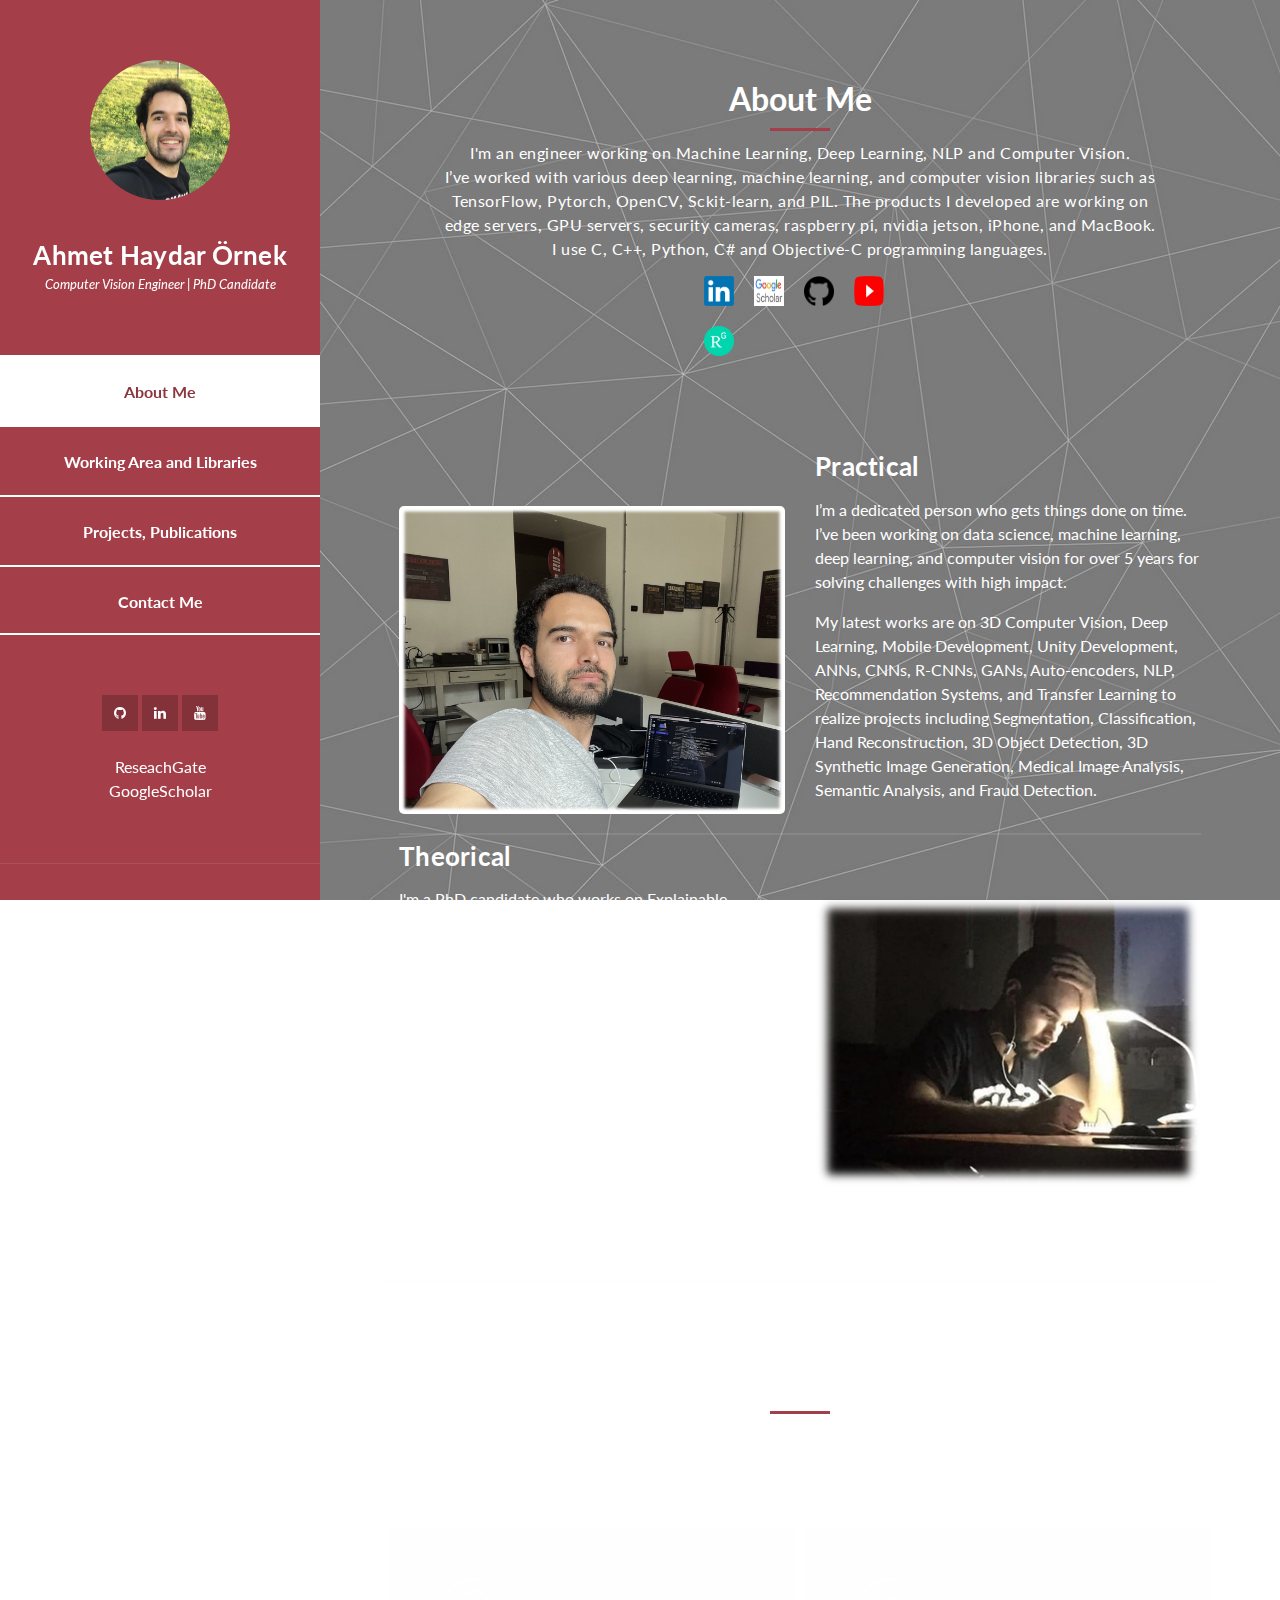
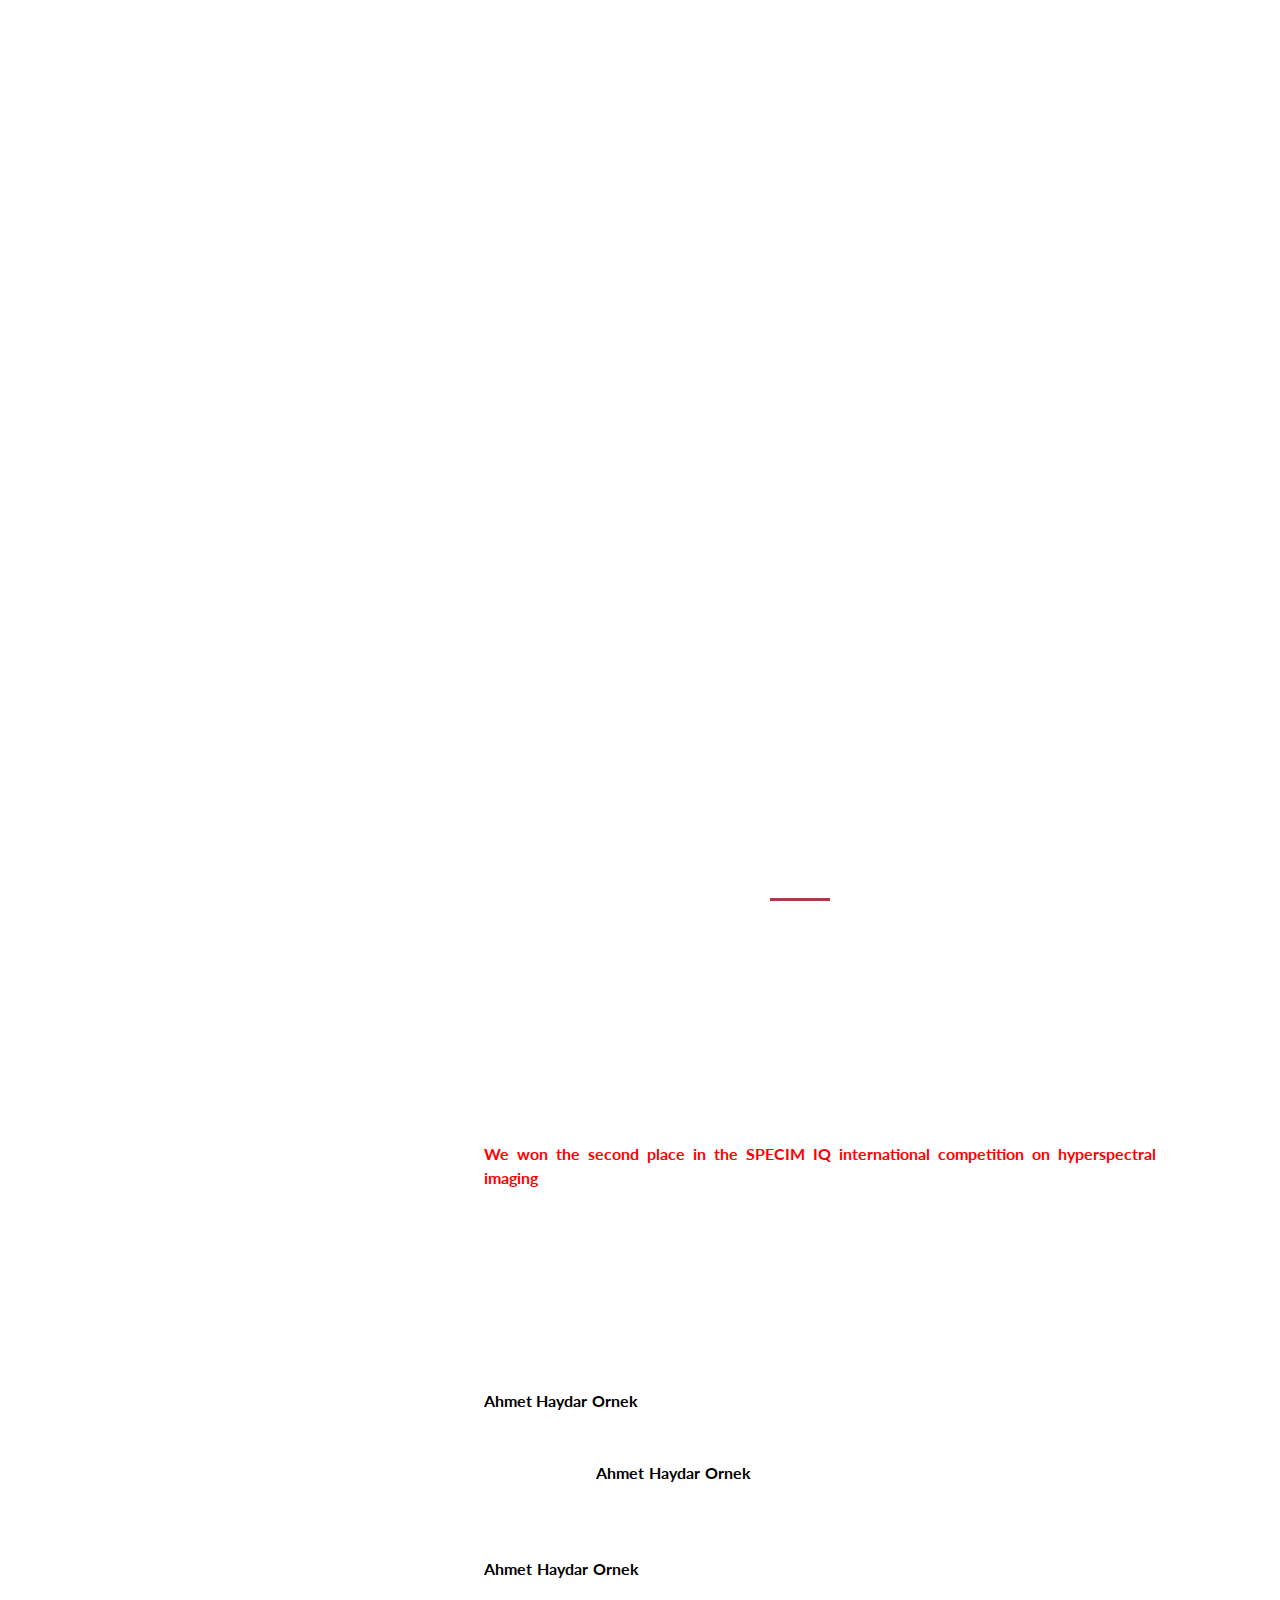
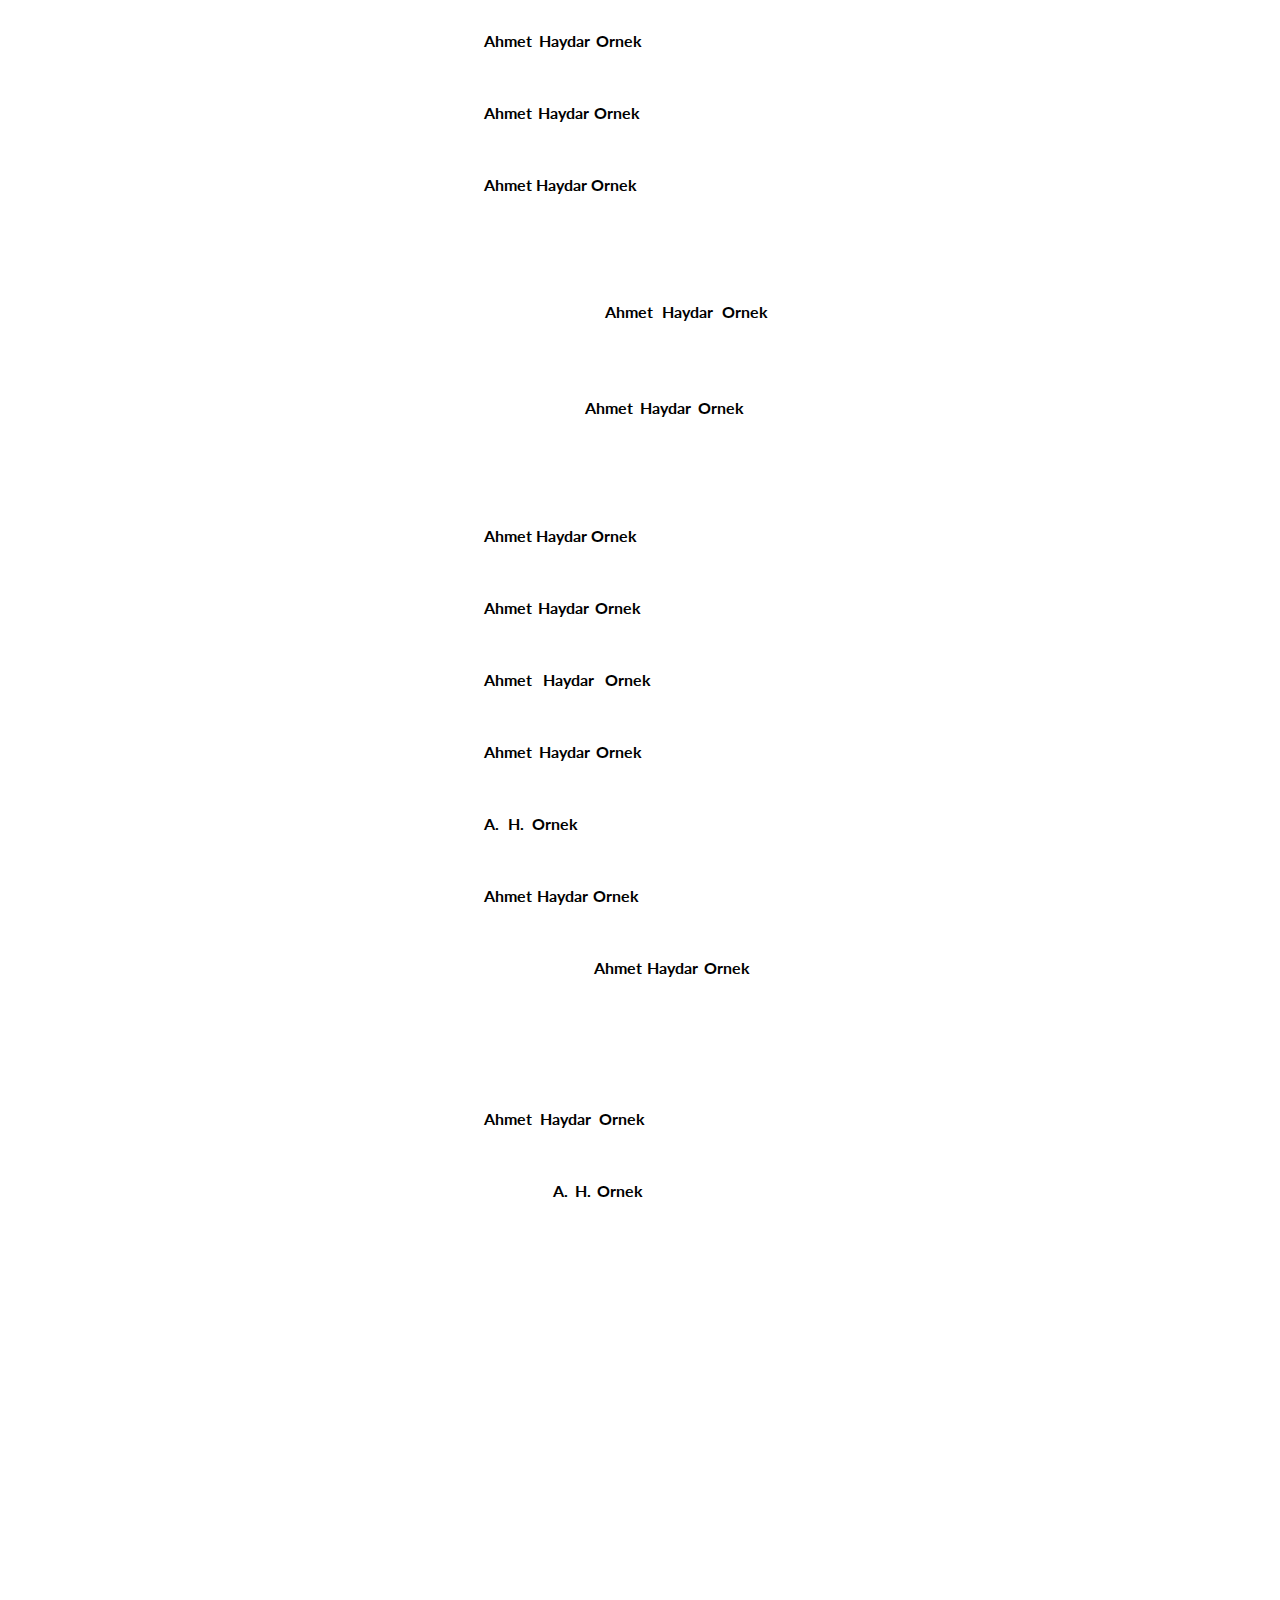
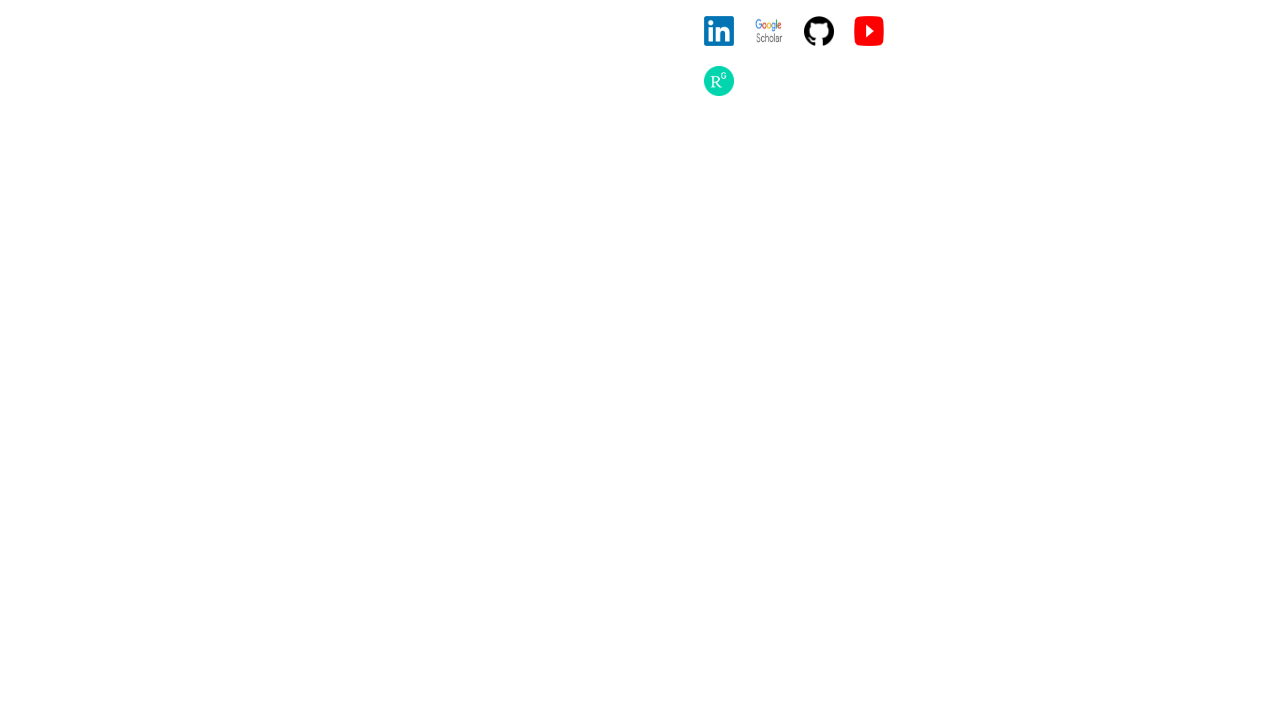
<file: index.html>
<!DOCTYPE html>
<html lang="en">
  <head>
        <!-- Global site tag (gtag.js) - Google Analytics -->
    <script async src="https://www.googletagmanager.com/gtag/js?id=G-7L0MC5ZX00"></script>
    <script>
      window.dataLayer = window.dataLayer || [];
      function gtag(){dataLayer.push(arguments);}
      gtag('js', new Date());

      gtag('config', 'G-7L0MC5ZX00');
    </script>
    <meta charset="utf-8" />
    <meta
      name="viewport"
      content="width=device-width, initial-scale=1, shrink-to-fit=no"
    />
    <meta name="description" content="" />
    <meta name="author" content="" />
    <link
      href="https://fonts.googleapis.com/css?family=Lato:100,300,400,700,900"
      rel="stylesheet"
    />
    <link rel="icon" href="assets/images/author_profile.jpg">
    <!--<META HTTP-EQUIV="Pragma" CONTENT="no-cache">
    <META HTTP-EQUIV="Expires" CONTENT="-1">
    <meta http-equiv="refresh" content = 5> -->
    <title>Ahmet Haydar Ornek Personal Page</title>

    <!-- Bootstrap core CSS -->
    <link href="vendor/bootstrap/css/bootstrap.min.css" rel="stylesheet" />

    <!-- Additional CSS Files -->
    <!-- <link rel="stylesheet" href="assets/css/all.css" /> -->
    <link rel="stylesheet" href="assets/css/fontawesome.css" />
    <link rel="stylesheet" href="assets/css/templatemo-style.css" />
    <link rel="stylesheet" href="assets/css/owl.css" />
    <link rel="stylesheet" href="assets/css/lightbox.css" />
  </head>

  <body>
    <div id="page-wraper">
      <!-- Sidebar Menu -->
      <div class="responsive-nav">
        <i class="fa fa-bars" id="menu-toggle"></i>
        <div id="menu" class="menu">
          <i class="fa fa-times" id="menu-close"></i>
          <div class="container">
            <div class="image">
              <a href="#"><img src="assets/images/author_profile.jpg" alt="" /></a>
            </div>
            <div class="author-content">
              <h4>Ahmet Haydar Örnek</h4>
              <span>Computer Vision Engineer | PhD Candidate</span>
            </div>
            <nav class="main-nav" role="navigation">
              <ul class="main-menu">
                <li><a href="#section1">About Me</a></li>
                <li><a href="#section2">Working Area and Libraries</a></li>
                <li><a href="#section3">Projects, Publications</a></li>
                <li><a href="#section4">Contact Me</a></li>
              </ul>
            </nav>
            <div class="social-network">
              <ul class="soial-icons">
                <li>
                  <a href="https://github.com/ahmethaydarornek" target=”_blank”><i class="fa fa-github"></i></a>
                </li>
                <li>
                  <a href="https://www.linkedin.com/in/ahmethaydarornek/" target=”_blank”><i class="fa fa-linkedin"></i></a>
                </li>
                <li>
                  <a href="https://www.youtube.com/channel/UCkin5hSFoQowO4lxyYrOXYQ" target=”_blank”><i class="fa fa-youtube"></i
                  ></a>
                </li>
                
                <br> <br> <a href="https://www.researchgate.net/profile/Ahmet-Ornek-2" target=”_blank” style="color:white">ReseachGate</a>
                <br> <a href="https://scholar.google.com.tr/citations?user=2cR4b_cAAAAJ" target=”_blank” style="color:white">GoogleScholar</a>

              </ul>
            </div>
            <div class="copyright-text">
              <p>Copyright 2023<br>Ahmet Haydar Ornek<br>ahmethaydarornek@gmail.com</p>
            </div>
          </div>
        </div>
      </div>

      <section class="section about-me" data-section="section1">
        <div class="container">
          
          <div class="section-heading">
            <h2>About Me</h2>
            <div class="line-dec"></div>
            <span>I'm an engineer working on Machine Learning, Deep Learning, NLP and Computer Vision. <br> I’ve worked with various deep learning, machine learning, and computer vision libraries such as TensorFlow, Pytorch, OpenCV, Sckit-learn, and PIL. The products I developed are working on edge servers, GPU servers, security cameras, raspberry pi, nvidia jetson, iPhone, and MacBook. I use C, C++, Python, C# and Objective-C programming languages.</span>
            <div class="imagesmy">
              <div class = "photomy">
                <a href="https://www.linkedin.com/in/ahmethaydarornek/" target=”_blank”><img src="assets/images/logo_linkedin.png"/></a>
              </div>
              <div class = "photomy">
                <a href="https://scholar.google.com.tr/citations?user=2cR4b_cAAAAJ" target=”_blank”><img src="assets/images/logo_google_scholar.jpg"/></a>
              </div>
              <div class = "photomy">
                <a href="https://github.com/ahmethaydarornek" target=”_blank”><img src="assets/images/logo_github.png"/></a>
              </div>
              <div class = "photomy">
                <a href="https://www.youtube.com/channel/UCkin5hSFoQowO4lxyYrOXYQ" target=”_blank”><img src="assets/images/logo_youtube.png"/></a>
              </div>
              <div class = "photomy">
                <a href="https://www.researchgate.net/profile/Ahmet-Ornek-2" target=”_blank”><img src="assets/images/logo_research_gate.png"/></a>
              </div>
            </div>
           </div>




          <div class="left-image-post">
            <div class="row">
              <div class="col-md-6">
                <div class="left-image">
                  <img src="assets/images/practical.jpg" alt="" />
                </div>
              </div>
              <div class="col-md-6">
                <div class="right-text">
                  <h4>Practical</h4>
                  <p>
                    I’m a dedicated person who gets things done on time. I’ve been working on data science, machine learning, deep learning, and computer vision for over 5 years for solving challenges with high impact. 
                  </p>
                  <p>
                    My latest works are on 3D Computer Vision, Deep Learning, Mobile Development, Unity Development, ANNs, CNNs, R-CNNs, GANs, Auto-encoders, NLP, Recommendation Systems, and Transfer Learning to realize projects including Segmentation, Classification, Hand Reconstruction, 3D Object Detection, 3D Synthetic Image Generation, Medical Image Analysis, Semantic Analysis, and Fraud Detection.
                  </p>
                  <div class="white-button">
                    <!-- <a href="#">Read More</a> -->
                  </div>
                </div>
              </div>
            </div>
          </div>
          <div class="right-image-post">
            <div class="row">
              <div class="col-md-6">
                <div class="left-text">
                  <h4>Theorical</h4>
                  <p>
                    I'm a PhD candidate who works on Explainable Artificial Intelligence. I’m extremely eager to continue my work with a Computer Vision and Machine Learning concentration. Along with my academic studies; I’ve given lectures as a project assistant for Digital Image Processing and Digital Video Processing lectures, and worked in two laboratories focusing on Human-Robot Interaction, Computer Vision, and Machine Learning and working interdisciplinary with the Department of Mechanical Engineering and Faculty of Medicine. All in all, I’m a self-motivated person, a lover of science, art, and making music.
                  </p>
                  <div class="white-button">
                    <!-- <a href="#">Read More</a> -->
                  </div>
                </div>
              </div>
              <div class="col-md-6">
                <div class="right-image">
                  <img src="assets/images/theorical.png" alt="" />
                </div>
              </div>
            </div>
          </div>
        </div>
      </section>

      <section class="section my-services" data-section="section2">
        <div class="container">
          <div class="section-heading">
            <h2>Working Area and Libraries</h2>
            <div class="line-dec"></div>
            <span>Deep Learning, Computer Vision, Robotics, Time Series Analysis</span>
          </div>
          <div class="row">
            <div class="col-md-6">
              <div class="service-item">
                <div class="first-service-icon service-icon"></div>
                <h4>Deep Learning</h4>
                <p>
                  Convolutional Neural Networks (CNNs),
                  Transformers,
                  Regional-CNNs (R-CNNs),
                  Generative Adversarial Networks (GANs),
                  Transfer Learning,
                  Mobile Applications
                </p>
              </div>
            </div>
            <div class="col-md-6">
              <div class="service-item">
                <div class="second-service-icon service-icon"></div>
                <h4>Computer Vision</h4>
                <p>
                  Visible Imaging,
                  Thermal Imaging,
                  Hyperspectral Imaging,
                  3D Computer Vision,
                  3D Object Detection, Image Classification, Image Generation, Object Tracking
                </p>
              </div>
            </div>
            <div class="col-md-6">
              <div class="service-item">
                <div class="third-service-icon service-icon"></div>
                <h4>Robotics</h4>
                <p>
                  Nvidia Jetson,
                  Raspberry Pi, 
                  Arduino, 
                  FPGA, 
                  ARM, 
                  PLC,
                  PIC,
                  Autonomous Control, Developing Graphical User Interface
                </p>
              </div>
            </div>
            <div class="col-md-6">
              <div class="service-item">
                <div class="fourth-service-icon service-icon"></div>
                <h4>Time Series Analysis</h4>
                <p>
                  AutoRegressive Integrated Moving Average (ARIMA),
                  Recurrent Neural Network (RNN),
                  Long Short-Term Memory (LSTM)
                </p>
              </div>
            </div>
          </div>
        </div>
      </section>

      <section class="section contact-me" data-section="section3">
        <div class="container">
          <div class="section-heading">
            <h2>Projects, Publications</h2>
            <div class="line-dec"></div>
            
            <br>
            <div><h4>Projects</h4></div>
            <div style="text-align: justify;">
              <ol type="1">
                <li>Design and Application of Autonomous Six-Legged Hexapod Robot using Raspberry Pi and Image Processing</li>
                <li>Design and Application of Autonomous Industrial Delta Robot using Image Processing</li>
                <li>System Application that Alerts When the Drivers Sleep</li>
                <li>Thermal Imaging Based Pre-Diagnosing System for Neonatal Intensive Care Units</li>
                <li>Classification of unhealthy and healthy neonates in neonatal intensive care units using deep learning</li>
                <li><b style="color:red">We won the second place in the SPECIM IQ international competition on hyperspectral imaging</b></li>
                <li>Determination of Nearest Origin Shield for Content Delivery Networks (CDNs)</li>
                <li>Smart Campus</li>
                <li>Epidemic Prevention System</li>
                <li>WeSight AI aided Work Health & Safety Solution</li>
                <li>3D Hand Reconstruction</li>
              </ol>
            </div>

            <br>
            <div><h4>Journal Papers</h4></div>
            <div style="text-align: justify;">
              <ol type="1">
                <li><b style="color:rgb(0, 0, 0)">Ahmet Haydar Ornek</b>, Saim Ervural, Murat Ceylan, “Health Status Detection of Neonates using Infrared Thermography and Deep Convolutional Neural Networks”, Infrared Physics & Technology, Elsevier, 2019 (SCI-E)</li>
                <li>Duygu Savasci, <b style="color:rgb(0, 0, 0)">Ahmet Haydar Ornek</b>, Saim Ervural, Murat Ceylan, Murat Konak, Hanifi Soylu, “Heart Disease Detection from Neonatal Infrared Thermograms using Multiresolution Features and Data Augmentation”, International Journal of Intelligent Systems and Applications in Engineering, 2020</li>
                <li><b style="color:black">Ahmet Haydar Ornek</b>, Saim Ervural, Murat Ceylan, Murat Konak, Hanifi Soylu, Duygu Savasci, "Classification of Medical Thermograms Belonging Neonates by Using Segmentation, Feature Engineering and Machine Learning Algorithms", TRAITEMENT DU SIGNAL, 2020 (SCI-E)</li>
                <li><b style="color:black">Ahmet Haydar Ornek</b>, Mustafa Celik, Murat Ceylan, "Explainable Artificial Intelligence: How Face Masks are Detected via Deep Neural Networks", International Journal of Innovative Science and Research Technology, 2021</li>
                <li><b style="color:black">Ahmet Haydar Ornek</b>, Murat Ceylan, "Explainable Artificial Intelligence (XAI): Classification of Medical Thermal Images of Neonates Using Class Activation Maps", TRAITEMENT DU SIGNAL, 2021 (SCI-E)</li>
                <li><b style="color:black">Ahmet Haydar Ornek</b>, Murat Ceylan, "Medical Thermograms' Classification using Deep Transfer Learning Models and Methods", Multimedia Tools and Applications, 2021 (SCI-E)</li>
              </ol>
            </div>

            <br>
            <div><h4>Book Chapters</h4></div>
            <div style="text-align: justify;">
            <ol type="1">
              <li>Duygu Savasci, <b style="color:black">Ahmet Haydar Ornek</b>, Saim Ervural, Murat Ceylan, Murat Konak, Hanifi Soylu,“Classification of unhealthy and healthy neonates in neonatal intensive care units using medical thermography processing and artificial neural network”, Classification Techniques for Medical Image Analysis and Computer Aided Diagnosis, Elsevier, 2019</li>
              <li>Saim Ervural, <b style="color:black">Ahmet Haydar Ornek</b>, Murat Ceylan, “Applications of Artificial Intelligence on Thermal Imaging”, Turkiye Klinikleri Radiology - Special Topics, 17 July 2020</li>  
            </ol>
            </div>

            <br>
            <div><h4>Publications Presented in National Conferences</h4></div>
            <div style="text-align: justify;">
              <ol type="1">
                <li><b style="color:black">Ahmet Haydar Ornek</b>, Saim Ervural, Murat Ceylan, Hanifi Soylu, Duygu Savasci, “Determination of Correct Approaches in Evaluation of Thermograms”, URSI-TURKEY'2018 IX. Scientific Congress, 6-8 September 2018, KTO Karatay University, Konya</li>
                <li><b style="color:black">Ahmet Haydar Ornek</b>, Murat Ceylan, “The Effects of Data Augmentation on Classification of Thermal Images with Convolutional Neural Networks”, 27th Signal Processing and Communications Applications Conference (SIU), IEEE, 24-26 April 2019 (Poster) </li>
                <li><b style="color:black">Ahmet Haydar Ornek</b>, Murat Ceylan,“Explainable Features in Classification of Neonatal Thermograms”, 28th Signal Processing and Communications Applications Conference (SIU), IEEE, 5-7 October 2020</li>
                <li><b style="color:black">Ahmet Haydar Ornek</b>, Murat Ceylan, “Classification of Medical Thermograms using Transfer Learning”, 28th Signal Processing and Communications Applications Conference (SIU), IEEE, 5-7 October 2020 </li>
                <li><b style="color:black">A. H. Ornek</b>, A. Arış, N. Najaflou and B. Canberk, 'Dynamic Compression Scheduling for Content Delivery Networks', 28th Signal Processing and Communications Applications Conference (SIU), IEEE, 5-7 October 2020</li>
                <li><b style="color:black">Ahmet Haydar Ornek</b>, Mustafa Celik, Murat Ceylan, “Mask Detection From Face Images Using Deep Learning and Transfer Learning”, 2021 15th Turkish National Software Engineering Symposium (UYMS), IEEE, 17-19 November 2021 </li>
                <li>Mustafa Celik, <b style="color:black">Ahmet Haydar Ornek</b>, "Comparing Crowd Counting and Pedestrian Detection Methods on Social Distance Detection", 2021 15th Turkish National Software Engineering Symposium (UYMS), IEEE, 17-19 November 2021</li>
              </ol>
            </div>

            <br>
            <div><h4>Publications Presented in International Conferences</h4></div>
            <div style="text-align: justify;">
            <ol type="1">
              <li><b style="color:black">Ahmet Haydar Ornek</b>, Murat Ceylan, “Comparison of Traditional Transformations for Data Augmentation in Deep Learning of Medical Thermography” 42nd International Conference on Telecommunications and Signal Processing (TSP), IEEE, 1-3 July 2019, Budapest / HUNGARY </li>
              <li>A. Teker, <b style="color:black">A. H. Ornek</b>, B. Canberk ‘Network Bandwidth Usage Forecast in Content Delivery Networks’, International Conference on Broadband Communications for Next Generation Networks and Multimedia Applications (CoBCom), Graz-Austria, July 2020.</li>
            </ol>
            </div>
          </div>
        </div>
      </section>

      <section class="section contact-me" data-section="section4">
        <div class="container">
          <div class="section-heading">
            <h2>Contact Me</h2>
            <br>
            <div>ahmethaydarornek@gmail.com</div>
            <div class="imagesmy">
              <div class = "photomy">
                <a href="https://www.linkedin.com/in/ahmethaydarornek/" target=”_blank”><img src="assets/images/logo_linkedin.png"/></a>
              </div>
              <div class = "photomy">
                <a href="https://scholar.google.com.tr/citations?user=2cR4b_cAAAAJ" target=”_blank”><img src="assets/images/logo_google_scholar.jpg"/></a>
              </div>
              <div class = "photomy">
                <a href="https://github.com/ahmethaydarornek" target=”_blank”><img src="assets/images/logo_github.png"/></a>
              </div>
              <div class = "photomy">
                <a href="https://www.youtube.com/channel/UCkin5hSFoQowO4lxyYrOXYQ" target=”_blank”><img src="assets/images/logo_youtube.png"/></a>
              </div>
              <div class = "photomy">
                <a href="https://www.researchgate.net/profile/Ahmet-Ornek-2" target=”_blank”><img src="assets/images/logo_research_gate.png"/></a>
              </div>
            </div>
          </div>
        </div>
      </section>

    </div>

    <!-- Scripts -->
    <!-- Bootstrap core JavaScript -->
    <script src="vendor/jquery/jquery.min.js"></script>
    <script src="vendor/bootstrap/js/bootstrap.bundle.min.js"></script>

    <script src="assets/js/lightbox.js"></script>
    <script src="assets/js/isotope.min.js"></script>
    <script src="assets/js/owl-carousel.js"></script>  
    <script src="assets/js/custom.js"></script>
	  
    <script>
      //according to loftblog tut
      $(".main-menu li:first").addClass("active");

      var showSection = function showSection(section, isAnimate) {
        var direction = section.replace(/#/, ""),
          reqSection = $(".section").filter(
            '[data-section="' + direction + '"]'
          ),
          reqSectionPos = reqSection.offset().top - 0;

        if (isAnimate) {
          $("body, html").animate(
            {
              scrollTop: reqSectionPos
            },
            800
          );
        } else {
          $("body, html").scrollTop(reqSectionPos);
        }
      };

      var checkSection = function checkSection() {
        $(".section").each(function() {
          var $this = $(this),
            topEdge = $this.offset().top - 80,
            bottomEdge = topEdge + $this.height(),
            wScroll = $(window).scrollTop();
          if (topEdge < wScroll && bottomEdge > wScroll) {
            var currentId = $this.data("section"),
              reqLink = $("a").filter("[href*=\\#" + currentId + "]");
            reqLink
              .closest("li")
              .addClass("active")
              .siblings()
              .removeClass("active");
          }
        });
      };

      $(".main-menu").on("click", "a", function(e) {
        e.preventDefault();
        showSection($(this).attr("href"), true);
      });

      $(window).scroll(function() {
        checkSection();
      });
    </script>

    <script type='text/javascript'>

(function()
{
  if( window.localStorage )
  {
    if( !localStorage.getItem('firstLoad') )
    {
      localStorage['firstLoad'] = true;
      window.location.reload();
    }  
    else
      localStorage.removeItem('firstLoad');
  }
})();

</script>

  </body>
</html>
</file>
<file: assets/css/templatemo-style.css>
/*

Reflux Template

https://templatemo.com/tm-531-reflux

*/

@import url(fontawesome.css);
@import url("https://fonts.googleapis.com/css?family=Lato:100,300,400,700,900");
body {
    font-family: 'Lato', sans-serif;
}

#page-wraper {
    background: url(../images/page-bg.jpg) no-repeat center center fixed;
    -webkit-background-size: cover;
    -moz-background-size: cover;
    -o-background-size: cover;
    background-size: cover;
    width: 100%;
}


/* Basic */

body {
    overflow-x: hidden;
}

input,
select,
textarea {
    outline: none;
}

a,
a:hover {
    text-decoration: none;
}

p {
    font-size: 16px;
    line-height: 24px;
    color: #fff;
}

h4 {
    font-size: 26px;
    font-weight: 700;
    color: #fff;
    letter-spacing: 0.25px;
}

img {
    width: 100%;
    overflow: hidden;
}

ul {
    padding: 0;
    margin: 0;
    list-style: none;
}

ul li {
    display: inline-block;
}

html {
    -webkit-box-sizing: border-box;
    -moz-box-sizing: border-box;
    box-sizing: border-box;
}

*,
*:before,
*:after {
    -webkit-box-sizing: inherit;
    -moz-box-sizing: inherit;
    box-sizing: inherit;
}

.clearfix {
    zoom: 1;
}

.clearfix:before,
.clearfix:after {
    content: "";
    display: table;
}

.clearfix:after {
    clear: both;
}

.container {
    margin: 0 auto;
}

.main-nav {
    text-align: center;
}

.main-nav li:last-child a {
    border-bottom: 2px solid #fff;
}

.main-nav li {
    display: block;
}

.main-nav li a {
    height: 70px;
    line-height: 70px;
    display: inline-block;
    font-size: 16px;
    font-weight: 700;
    color: #fff;
    width: 100%;
    transition: all 0.5s;
    border-top: 2px solid #fff;
}

.main-nav li:hover a,
.main-nav li.active a {
    background: #fff;
    color: #8c363e;
}

/* Sidebar Menu */

.menu .image {
    margin-top: 60px;
}

.menu .image img {
    width: 140px;
    height: 140px;
    border-radius: 50%;
    text-align: center;
}

.menu .author-content {
    margin: 40px 0px 60px 0px;
}

.menu .author-content h4 {
    margin-bottom: 0px;
}

.menu .author-content span {
    font-size: 13px;
    font-style: italic;
    color: #fff;
}

.menu .social-network {
    margin-top: 60px;
}

.menu .social-network ul li {
    margin: 0 3px;
}

.menu .social-network ul li a {
    width: 40px;
    height: 40px;
    display: inline-block;
    text-align: center;
    line-height: 40px;
    background-color: rgba(0, 0, 0, 0.2);
    color: #fff;
    font-size: 14px;
    transition: all 0.5s;
}

.menu .social-network ul li a:hover {
    background-color: #fff;
    color: #a43f49;
}

.menu .copyright-text {
    position: relative;
    margin-top: 60px;
}

.menu .copyright-text p {
    border-top: 1px solid rgba(250, 250, 250, 0.1);
    display: inline-block;
    width: 100%;
    padding-left: 30px;
    padding-right: 30px;
    padding-top: 30px;
    font-size: 13px;
}

.menu:before,
.menu:after {
    content: "";
    display: table;
}

.menu:after {
    clear: both;
}

.menu a {
    text-decoration: none;
    color: inherit;
}

.menu {
    text-align: center;
}

.menu::-webkit-scrollbar {
    display: none;
}

.menu {
    left: 10%;
  -webkit-transition: -webkit-transform 233ms cubic-bezier(0, 0, 0.21, 1);
  -webkit-overflow-scrolling: touch;
  background-color: #a43f49;
  box-sizing: border-box;
  height: 100vh;  
  max-height: 100vh !important;
  max-width: 80vw !important;
  min-width: 45px !important;
  outline: none;
  overflow-x: hidden !important;
  overflow-y: auto !important;
  padding: 0;
  position: fixed !important;
  top: calc(0px);  
  width: 20%;
  will-change: transform;
  z-index: 9999 !important;
}

.menu-toggle {
  color: #fff;
  cursor: pointer;
  font-size: 25px;
  position: fixed;
  right: 25px;
  top: 25px;
}

#menu-toggle {
    z-index: 999;
    cursor: pointer;
    position: fixed;
    top: 0;
    left: 0;
    color: #a43f49;
    background-color: #fff;
    width: 60px;
    height: 60px;
    text-align: center;
    display: inline-block;
    line-height: 60px;
}

.menu-close {
  cursor: pointer;
}

#menu-close {
    cursor: pointer;
    text-align: right;
    color: #a43f49;
    background-color: #fff;
    width: 100%;
    height: 60px;
    text-align: center;
    display: inline-block;
    line-height: 60px;
}


/* Section */

.section {
    color: #fff;
    width: 55%;
    right: 10%;
    left: 35%;
    position: relative;
    min-height: 100vh;
    padding-bottom: 80px;
    border-bottom: 3px solid rgba(250, 250, 250, 0.25);
}

.section-heading {
    text-align: center;
    padding: 80px 45px;
}

.section-heading h2 {
    font-size: 32px;
    font-weight: 700;
    color: #fff;
}

.section-heading .line-dec {
    width: 60px;
    height: 3px;
    background-color: #a43f49;
    margin: 10px auto;
}

.section-heading span {
    margin-top: 5px;
    font-size: 16px;
    color: #fff;
    letter-spacing: 0.5px;
}


/* Buttons */

.white-button a {
    display: inline-block;
    padding: 12px 20px;
    background-color: #fff;
    color: #a43f49;
    font-size: 13px;
    font-weight: 800;
    letter-spacing: 0.5px;
    text-transform: uppercase;
    transition: all 0.5s;
}

.white-button a:hover {
    background-color: #a43f49;
    color: #fff;
}

button {
    display: inline-block;
    padding: 10px 20px;
    background-color: #fff;
    color: #a43f49;
    font-size: 12px;
    font-weight: 800;
    letter-spacing: 0.5px;
    text-transform: uppercase;
    transition: all 0.5s;
    border: none;
    outline: none;
    cursor: pointer;
}

button:hover {
    outline: none;
    background-color: #a43f49;
    color: #fff;
}


/* Left & Right Post */

.right-image-post {
    margin-top: 6px;
    padding-top: 6px;
    border-top: 2px solid rgba(250, 250, 250, 0.1);
}

.left-image img,
.right-image img {
    border-radius: 5px;
    margin-top: 55px;
}

.right-image-post h4,
.left-image-post h4 {
    margin-top: 30px;
}

.right-image-post p,
.left-image-post p {
    margin-top: 20px;
}

.right-image-post .white-button,
.left-image-post .white-button {
    margin-top: 30px;
}


/* Services */

.my-services .col-md-6 {
    padding-left: 5px;
    padding-right: 5px;
}

.service-item {
    margin-bottom: 10px;
    padding: 50px;
    background-color: rgba(250, 250, 250, 0.1);
    transition: all 0.5s;
}

.service-item h4 {
    transition: all 0.5s;
}

.service-item p {
    transition: all 0.5s;
}

.service-item:hover {
    background-color: rgba(250, 250, 250, 1);
}

.service-item:hover h4 {
    color: #1e1e1e;
}

.service-item:hover p {
    color: #4a4a4a;
}

.service-item .service-icon {
    width: 70px;
    height: 70px;
    display: inline-block;
    margin-bottom: 30px;
    background-size: cover;
    background-repeat: no-repeat;
    transition: all 0.5s;
}

.service-item .first-service-icon {
    background-image: url(../images/first-white-icon.png);
}

.service-item:hover .first-service-icon {
    background-image: url(../images/first-main-icon.png);
}

.service-item .second-service-icon {
    background-image: url(../images/second-white-icon.png);
}

.service-item:hover .second-service-icon {
    background-image: url(../images/second-main-icon.png);
}

.service-item .third-service-icon {
    background-image: url(../images/third-white-icon.png);
}

.service-item:hover .third-service-icon {
    background-image: url(../images/third-main-icon.png);
}

.service-item .fourth-service-icon {
    background-image: url(../images/fourth-white-icon.png);
}

.service-item:hover .fourth-service-icon {
    background-image: url(../images/fourth-main-icon.png);
}


/* My Work */

section.my-work .section-heading {
    text-align: center;
    padding: 80px 45px 50px 45px;
}

.isotope-wrapper {
    position: relative;
    width: 100%;
    margin: auto;
}

.isotope-toolbar input[type="radio"] {
    display: none;
}

.isotope-toolbar span {
    text-transform: capitalize;
    display: inline-block;
    margin-right: 15px;
    padding-bottom: 3px;
    font-size: 15px;
    font-weight: 700;
    border-bottom: 2px solid transparent;
    transform: ease-in-out 0.5s;
    cursor: pointer;
}

.isotope-toolbar input[type="radio"]:checked + span {
    color: #a43f49;
    border-bottom: 2px solid #a43f49;
}

.isotope-box {
    position: relative;
    width: 100%;
}

.isotope-toolbar {
    text-align: center;
    margin: 10px;
}

.isotope-toolbar p {
    border-top: 1px solid #fff;
    padding-top: 15px;
}

.isotope-toolbar a {
    color: #fff;
}

.isotope-item {
    position: relative;
    width: 48%;
    margin: 1%;
    border-bottom: 2px solid rgba(250,250,250,0.1);
    padding-bottom: 30px;
    margin-bottom: 30px;
}

.isotope-item img {
    top: 0;
    left: 0;
    width: 100%;
    height: 100%;
    border-radius: 5px;
}

.lazyload {
    background: #f7f7f7;
}

.lazyloading {
    background: #f7f7f7 url(//afarkas.github.io/lazysizes/assets/imgs/loader.gif) no-repeat center;
    min-height: 60px;
}

figure.snip1321 {
  overflow: hidden;
  text-align: center;
  -webkit-perspective: 50em;
  perspective: 50em;
}
figure.snip1321 * {
  -webkit-box-sizing: padding-box;
  box-sizing: padding-box;
  -webkit-transition: all 0.2s ease-out;
  transition: all 0.2s ease-out;
}
figure.snip1321 figcaption {
  top: 50%;
  left: 20px;
  right: 20px;
  position: absolute;
  opacity: 0;
  z-index: 1;
}
figure.snip1321 h4 {
    margin-top: 15px;
  margin-bottom: 5px;
  color: #232323;
}
figure.snip1321 span {
    font-size: 14px;
    font-style: italic;
    display: block;
    color: #7a7a7a;
}
figure.snip1321 i {
  position: relative!important;
  font-size: 18px;
  background-color: #a43f49;
  width: 40px;
  height: 40px;
  display: inline-block;
  text-align: center;
  line-height: 40px;
  border-radius: 5px;
  color: #fff;
}
figure.snip1321:after {
  background-color: #ffffff;
  position: absolute;
  content: "";
  display: block;
  top: 20px;
  left: 20px;
  right: 20px;
  bottom: 20px;
  -webkit-transition: all 0.4s ease-in-out;
  transition: all 0.4s ease-in-out;
  -webkit-transform: rotateX(-90deg);
  transform: rotateX(-90deg);
  -webkit-transform-origin: 50% 50%;
  -ms-transform-origin: 50% 50%;
  transform-origin: 50% 50%;
  opacity: 0;
}
figure.snip1321 a {
  left: 0;
  right: 0;
  top: 0;
  bottom: 0;
  z-index: 1;
}
figure.snip1321:hover figcaption,
figure.snip1321.hover figcaption {
  -webkit-transform: translateY(-50%);
  transform: translateY(-50%);
  opacity: 1;
  -webkit-transition-delay: 0.2s;
  transition-delay: 0.2s;
}
figure.snip1321:hover:after,
figure.snip1321.hover:after {
  -webkit-transform: rotateX(0);
  transform: rotateX(0);
  opacity: 0.9;
}


/* Contact Me */

section.contact-me {
    border-bottom: none;
}

#contact input {
    background-color: rgba(250,250,250,0.1);
    border: 1px solid rgba(250,250,250,1);
    border-radius: 0px;
    margin-bottom: 30px;
    color: #fff;
    font-size: 14px;
    height: 40px;
    line-height: 40px;
    width: 100%;
    padding-left: 15px;
}

#contact input:focus {
    outline: none;
    box-shadow: none;
}

#contact textarea {
    background-color: rgba(250,250,250,0.1);
    border: 1px solid rgba(250,250,250,1);
    border-radius: 0px;
    margin-bottom: 30px;
    color: #fff;
    font-size: 14px;
    height: 180px;
    max-height: 220px;
    line-height: 40px;
    width: 100%;
    padding-left: 15px;
}

#contact textarea:focus {
    outline: none;
    box-shadow: none;
}

#contact {
    text-align: center;
}

@media screen and (max-width: 1680px) {
    .menu {
        left: 5%;
    }

    .section {
        color: #fff;
        width: 65%;
        right: 5%;
        left: 30%;
    }
}

@media screen and (max-width: 1680px) and (min-width: 846px) { 
    .menu .social-network ul li a {
        width: 36px;
        height: 36px;
        line-height: 36px;
    }

    .menu .social-network ul li {
        margin: 0;
    }

    .menu .image {
        margin-top: 60px;
    }
}

@media screen and (max-width: 1280px) {
    .menu {
        left: 0%;
    }

    .right-image-post h4,
    .left-image-post h4 {
        margin-top: 0px;
    }

    .right-image-post p,
    .left-image-post p {
        margin-top: 15px;
    }

    .right-image-post .white-button,
    .left-image-post .white-button {
        margin-top: 25px;
    }

}

.menu .container {
    padding-left: 0;
    padding-right: 0;
}

.imagesmy {
    display: flex;
    flex-wrap: wrap;
    margin: 5px 50px;
    padding: 0px 200px;
    align-items: center;
}

.photomy {
    max-width: 31.333%;
    padding: 10px 10px;
    height: 50px;
    width: 50px;
}

.photomy img {
    width: 100%;
    height: 100%;
}

@media screen and (max-width: 1280px) and (min-width: 846px) {
    .menu {
        width: 25%;
    }
}

#menu-toggle,
#menu-close {
    display: none;
}  

@media screen and (max-width: 845px) {        
    #menu-toggle,
    #menu-close {
        display: inline-block;
    }    

    .menu {        
        width: 320px;
        -webkit-transform: translateX(-100%) !important;
        transform: translateX(-100%) !important;
        transition: -webkit-transform 233ms cubic-bezier(0, 0, 0.21, 1);
        transition: transform 233ms cubic-bezier(0, 0, 0.21, 1);
        transition: transform 233ms cubic-bezier(0, 0, 0.21, 1), -webkit-transform 233ms cubic-bezier(0, 0, 0.21, 1);
    }

    .menu .image {
        margin-top: 40px;        
    }

    .menu .image img {
        width: 120px;
        height: 120px;
    }

    .menu .author-content {
        margin: 20px 0px 40px 0px;
    }

    .menu .container {
        padding-left: 15px;
        padding-right: 15px;
    }

    .menu.open {
        display: inline-block;
        -webkit-transform: translateX(0) !important;
                transform: translateX(0) !important;
    }

    .responsive-nav {
        display: inline-block;
    }
    .section {
        width: 94%;
        right: 3%;
        left: 3%;
    }
    .isotope-item {
        width: 94%;
        margin: 3%;
    }
    .left-image-post img {
        margin-bottom: 30px;
    }
    .right-image-post img {
        margin-top: 30px;
    }
    .isotope-item {
        border-bottom: none;
        text-align: center;
    }
    .isotope-toolbar {
        margin-bottom: 20px;
    }
}
</file>
